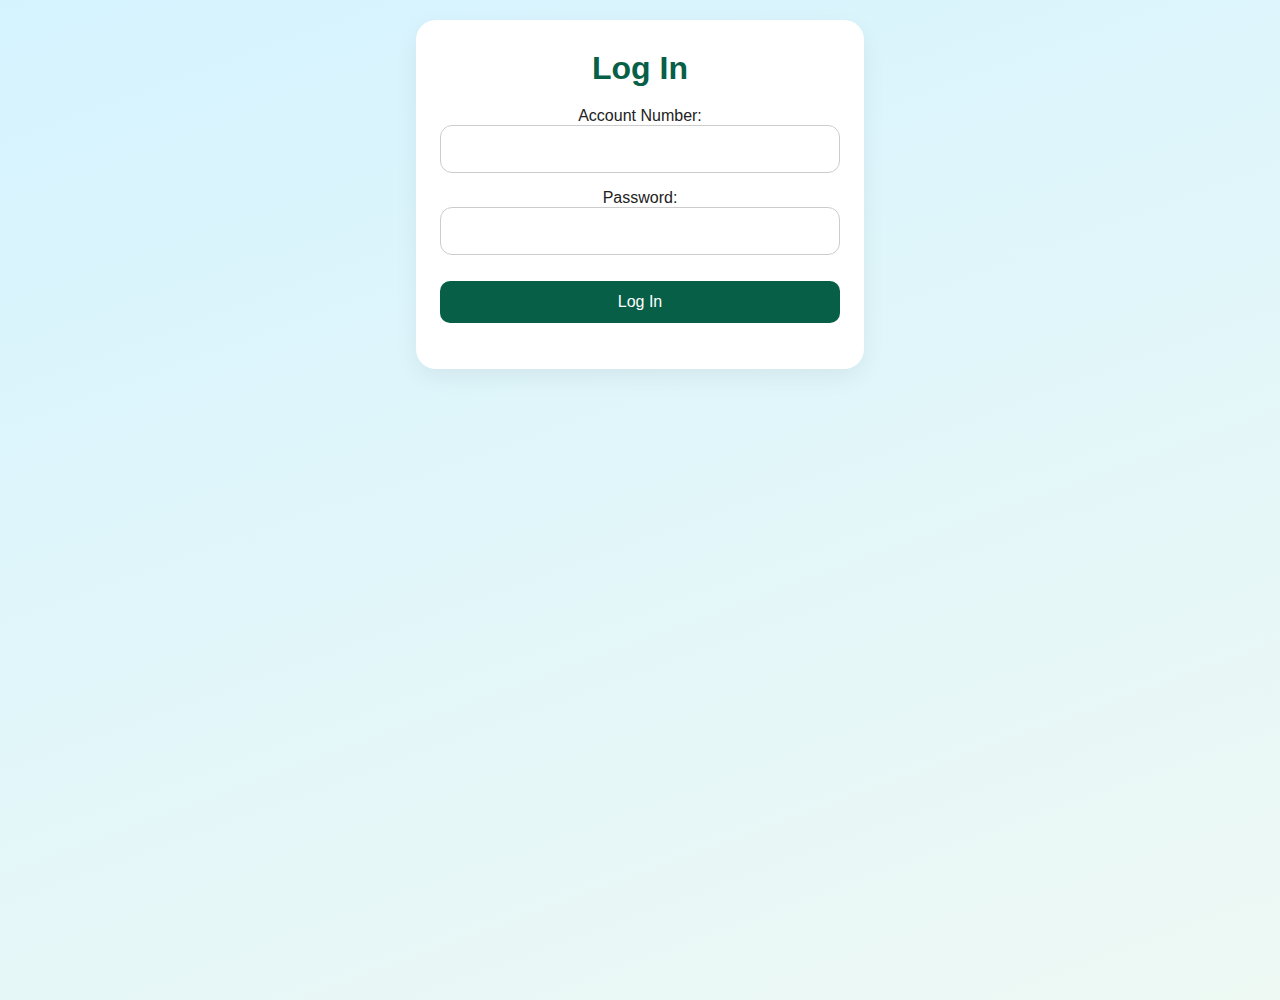
<file: index.html>
<html lang="en">
<head>
  <meta charset="UTF-8" />
  <meta name="viewport" content="width=device-width, initial-scale=1.0"/>
  <title>ATM Prototype</title>
  <link rel="stylesheet" href="style.css" />
</head>

<body>
  
  <!-- LOGIN -->
  <div id="login-container" class="atm-container">
    <h1>Log In</h1>
    <form id="login-form">
      <label for="account-number">Account Number:</label>
      <input type="text" id="account-number" required />
      <label for="password">Password:</label>
      <input type="password" id="password" required />
      <button type="submit">Log In</button>
    </form>
    <p id="login-error" style="color: red; display: none;">
      Incorrect account number or password
    </p>
  </div>

  <!-- PROFILE -->
  <div id="profile-container" class="atm-container" style="display: none;">
    <h1>Welcome <span id="user-name"></span></h1>
    <p>Account: <span id="account-number-display"></span></p>
    <p>Available Balance: $<span id="balance">0.00</span></p>

    <!-- Action Buttons -->
    <div id="actions-container" class="actions-container">
      <button id="btn-deposit">Deposit</button>
      <button id="btn-withdraw">Withdraw</button>
      <button id="btn-view-transactions">View Transactions</button>
    </div>

    <!-- Deposit Form -->
    <div id="deposit-form" class="action-form" style="display: none;">
      <h3>Deposit Money</h3>
      <label for="deposit-amount">Amount to deposit:</label>
      <input type="number" id="deposit-amount" placeholder="$0.00" min="1" max="10000" />
      <button onclick="deposit()">Confirm Deposit</button>
      <button onclick="closeForm()">Close</button>
    </div>

    <!-- Withdraw Form -->
    <div id="withdraw-form" class="action-form" style="display: none;">
      <h3>Withdraw Money</h3>
      <label for="withdraw-amount">Amount to withdraw:</label>
      <input type="number" id="withdraw-amount" placeholder="$0.00" min="1" />
      <button onclick="withdraw()">Confirm Withdrawal</button>
      <button onclick="closeForm()">Close</button>
    </div>

    <!-- Transactions -->
    <div id="transactions-container" class="atm-container" style="display: none;">
      <h3>Transactions</h3>
      <ul id="transactions-list"></ul>
      <button onclick="closeTransactions()">Close</button>
    </div>

    <!-- Spinner -->
    <div id="spinner" style="display: none; margin-top: 10px;">
      <p>Processing...</p>
    </div>

    <!-- Logout Button -->
    <button id="back-btn" onclick="goBackToHome()">Back to Home</button>
  </div>

  <script src="script.js"></script>

</body>
</html>
</file>
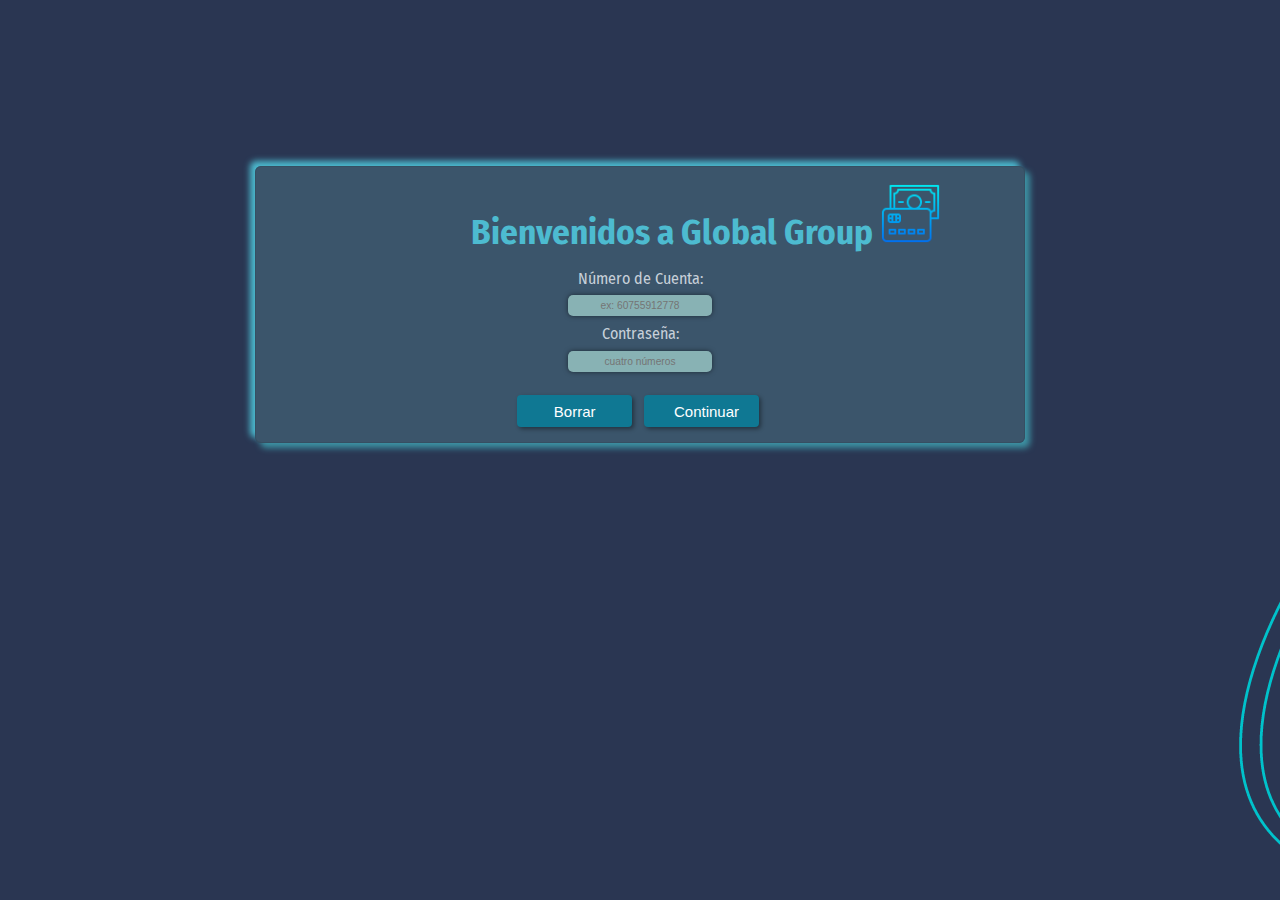
<file: 2_Cajero/index.html>
<!DOCTYPE html>
<html lang="en">

<head>
    <meta charset="UTF-8">
    <meta http-equiv="X-UA-Compatible" content="IE=edge">
    <meta name="viewport" content="width=device-width, initial-scale=1.0">
    <link rel="stylesheet" href="style.css">
    <link rel="shortcut icon" href="./assets/favicon.png" type="image/x-icon">
    <link href="https://fonts.googleapis.com/css2?family=Fira+Sans+Condensed&family=Heebo&display=swap"
        rel="stylesheet">
    <title>Cajero Automatico</title>
</head>


<body>

    <div class="entry">

        <div>
            <h1 id="generalTitle"> Bienvenidos a Global Group </h1>
            <img id="icon" src="assets\money.png" alt="icon">
        </div>


        <form action="">


            <label id="titleAccount" for="account"> Número de Cuenta: </label>
            <input id="account" type="text" placeholder="ex: 60755912778" minlength="11">

            <label id="titlePassword" for="password"> Contraseña:</label>
            <input id="password" type="password" placeholder="cuatro números" minlength="4">

            <button id="resetBtn" type="reset"> Borrar </button>

            <button id="validateBtn"> Continuar </button>


        </form>
    </div>

    <script src="script.js"></script>
</body>

</html>
</file>
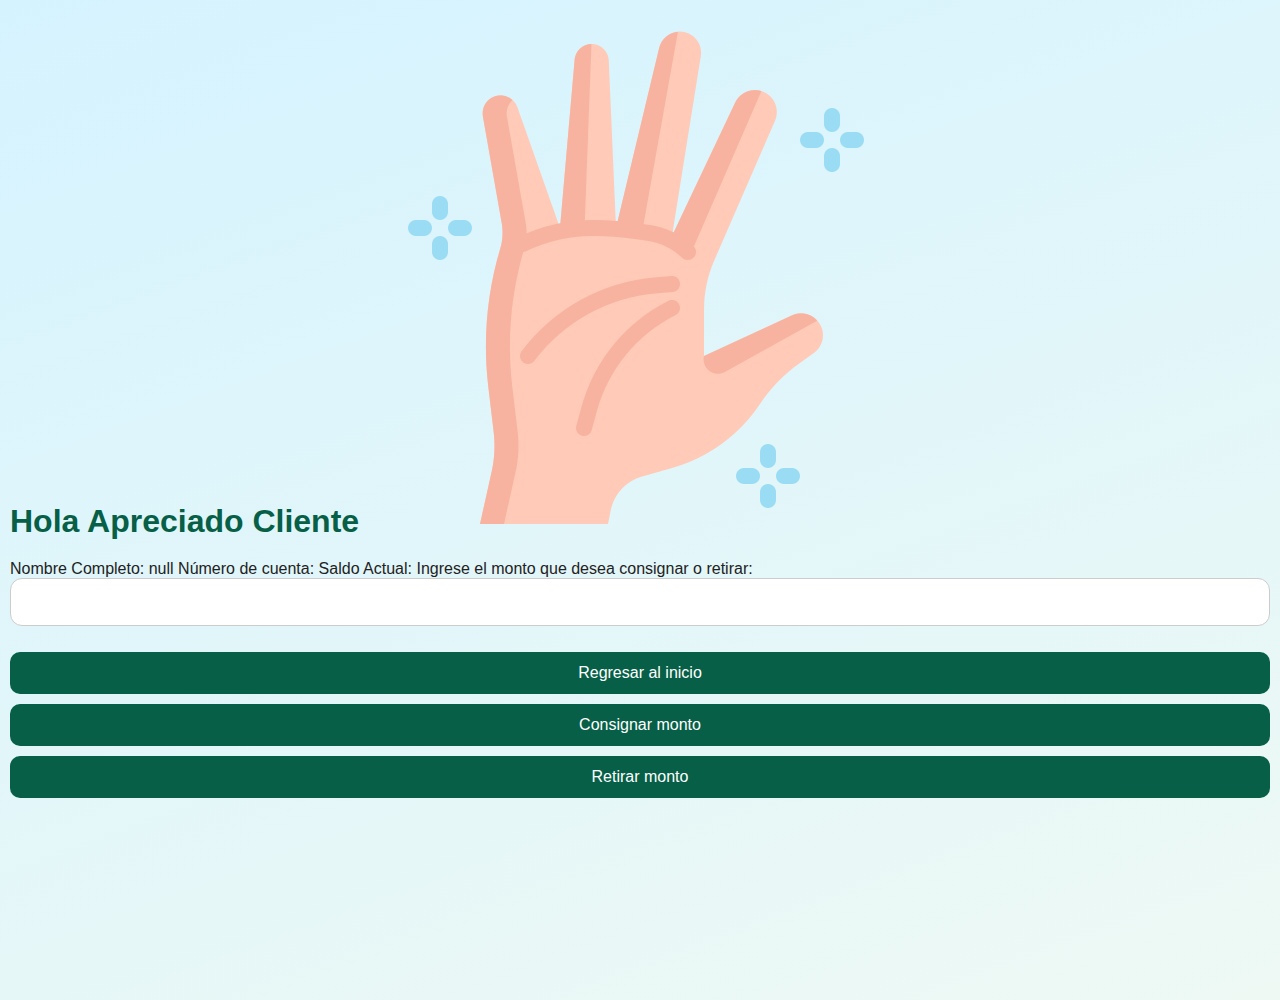
<file: Profile.html>
<!DOCTYPE html>
<html lang="en">

<head>
    <meta charset="UTF-8">
    <meta http-equiv="X-UA-Compatible" content="IE=edge">
    <meta name="viewport" content="width=device-width, initial-scale=1.0">
    <link rel="stylesheet" href="style.css">
    <link rel="shortcut icon" href="./assets/favicon.png" type="image/x-icon">
    <link href="https://fonts.googleapis.com/css2?family=Fira+Sans+Condensed&family=Heebo&display=swap"
        rel="stylesheet">
    <title> Cuentas</title>
</head>

<body>

    <div class="profile">

        <h1 id="titleProfile">
            Hola Apreciado Cliente <img class="hello" src="assets\hello.png" alt="">
        </h1>

        <form action="">

            <label id="fullName" for=""> 
                Nombre Completo:
            </label>
            <label id="infoFullname" for=""></label>


            <label id="titleNumberAccount" for=""> 
                Número de cuenta:
            </label>
            <label id="infoNumberAccount" for=""></label>

            <label id="titleBalance" for=""> 
                Saldo Actual: 
            </label>
            <label id="infoBalance"></label>

            <label id="titleAmount"for="">
                Ingrese el monto que desea consignar o retirar:
            </label>
            <input id="amount" type="text">


            <button id="returnBtn" onclick="window.open('http://127.0.0.1:5500/01_intro_a_la_web/2_Cajero/index.html')">
                Regresar al inicio
            </button>
            <button type="button" id="enterAmountBtn">
                Consignar monto
            </button>
            <button type="button" id="withdrawalAmountBtn">
                Retirar monto
            </button>

        </form>

    </div>

    <script src="profileScript.js"></script>

</body>

</html>
</file>
<file: style.css>
body {
  font-family: 'Poppins', sans-serif;
  background: linear-gradient(160deg, #d5f3ff, #eef9f4);
  color: #222;
  margin: 0;
  padding: 20px 10px 80px;
  display: flex;
  justify-content: center;
  align-items: flex-start;
  min-height: 100vh;
}

.atm-container {
  width: 100%;
  max-width: 400px;
  background-color: #fff;
  border-radius: 20px;
  box-shadow: 0 8px 24px rgba(0, 0, 0, 0.06);
  padding: 30px 24px;
  text-align: center;
  animation: fadeIn 0.4s ease;
}

h1, h2, h3 {
  margin: 0 0 20px;
  color: #065f46;
}

input {
  width: 100%;
  padding: 14px;
  margin-bottom: 16px;
  border: 1px solid #ccc;
  border-radius: 12px;
  font-size: 16px;
  box-sizing: border-box;
  transition: all 0.3s ease;
}

input:focus {
  border-color: #38bdf8;
  box-shadow: 0 0 0 3px rgba(56, 189, 248, 0.2);
  outline: none;
}

button {
  background-color: #065f46;
  color: white;
  border: none;
  padding: 12px;
  font-size: 16px;
  border-radius: 10px;
  cursor: pointer;
  margin-top: 10px;
  width: 100%;
  transition: 0.3s;
}

button:hover {
  background-color: #047857;
}

button.secondary {
  background-color: #f1f3f5;
  color: #333;
}

button.secondary:hover {
  background-color: #e2e8f0;
}

.error-msg {
  background-color: #ffe0e0;
  color: #c92a2a;
  padding: 10px;
  margin-top: 10px;
  border-radius: 8px;
}

/* CARD DESIGN */
.card-box {
  background: linear-gradient(135deg, #14532d, #065f46);
  border-radius: 16px;
  color: white;
  padding: 20px;
  position: relative;
  margin-bottom: 25px;
}

.card-chip {
  width: 40px;
  height: 30px;
  background-color: #ddd;
  border-radius: 6px;
  margin-bottom: 10px;
}

.card-details {
  text-align: left;
}

.card-label {
  font-weight: bold;
  font-size: 13px;
  margin-bottom: 5px;
}

.card-number {
  font-size: 18px;
  letter-spacing: 2px;
  margin-bottom: 10px;
}

.card-name {
  font-size: 14px;
}

/* BALANCE SECTION */
.balance-section {
  margin-bottom: 25px;
}

.balance-amount {
  font-size: 28px;
  font-weight: 600;
  color: #065f46;
  margin: 10px 0;
}

.balance-bar {
  width: 100%;
  height: 10px;
  background-color: #e2e8f0;
  border-radius: 10px;
  margin: 10px 0;
  overflow: hidden;
}

.used-bar {
  height: 100%;
  background-color: #0ea5e9;
  width: 0%;
  transition: width 0.4s ease;
}

.balance-numbers {
  display: flex;
  justify-content: space-between;
  font-size: 14px;
}

/* ACTIONS */
.actions-container {
  display: flex;
  flex-wrap: wrap;
  gap: 10px;
  margin-top: 20px;
  justify-content: center;
}

.actions-container button {
  flex: 1 1 48%;
  display: flex;
  align-items: center;
  justify-content: center;
  gap: 6px;
}

.action-form {
  display: none;
  margin-top: 20px;
  animation: fadeIn 0.4s ease-in-out;
}

/* TRANSACTIONS */
.transactions-container {
  margin-top: 20px;
  animation: fadeIn 0.4s ease-in-out;
}

#transactions-list {
  list-style: none;
  padding: 0;
  margin: 0;
  border: 1px solid #eee;
  border-radius: 10px;
  background-color: #fff;
  box-shadow: 0 4px 10px rgba(0, 0, 0, 0.05);
}

#transactions-list li {
  padding: 14px 18px;
  font-size: 15px;
  border-bottom: 1px solid #f0f0f0;
}

#transactions-list li:last-child {
  border-bottom: none;
}

#transactions-list li:hover {
  background-color: #f8f9fa;
}

/* NAVIGATION */
.bottom-nav {
  position: fixed;
  bottom: 0;
  left: 0;
  right: 0;
  background: #ffffff;
  border-top: 1px solid #e5e5e5;
  display: flex;
  justify-content: space-around;
  padding: 10px 0 5px;
  font-size: 12px;
  z-index: 999;
}

.bottom-nav div {
  display: flex;
  flex-direction: column;
  align-items: center;
  color: #065f46;
}

.bottom-nav i {
  font-size: 22px;
  margin-bottom: 2px;
}

/* ANIMATIONS */
@keyframes fadeIn {
  from { opacity: 0; transform: translateY(10px); }
  to { opacity: 1; transform: translateY(0); }
}

/* RESPONSIVE */
@media (max-width: 480px) {
  .atm-container {
    padding: 24px 18px;
  }
}
</file>
<file: 2_Cajero/style.css>
body {
    margin: 0;
    background-image: url(./assets/background.png);
    font-family: 'Fira Sans Condensed', sans-serif;
    color: rgb(199, 208, 217);
}

.entry, .profile{
    margin: 0 auto;
    width: 60%;
    height: 40%;
    border-radius: 6px;
    background: rgba(86, 132, 144, 0.4);
    border: 1px solid rgba(36, 54, 64, 0.2);
    box-shadow: 5px 5px 6px #3d93a4, -5px -5px 6px #4dbbd0;
    margin-top: 13%;
}

#generalTitle{
    font-size: 35px;
    display: inline;
    margin-left: 28%;
    margin-top: 0;
    color: #4dbbd0;
}

#titleProfile{
    text-align: center;
    color: #4dbbd0;
    font-size: 35px;
}

#icon{
    width: 8%;
    height: 8%;
    margin-top: 2%;
}

.hello{
    width: 5%;
    height: 1%;
}

#titleAccount{
    margin-top: 2%;
}

#fullName, #titleNumberAccount, #titleBalance, #titleAmount{
    color: #4dbbd0;
}

label, input {
    margin: 0 auto;
    width: fit-content;
    display: block;
    margin-bottom: 1%;
}

#resetBtn {
    margin-left: 34%;
    margin-top: 2%;
    margin-bottom: 2%;
}

#validateBtn {
    margin-left: 1%;
}

input{
    font-family: -apple-system, BlinkMacSystemFont, "Segoe UI", "Roboto", "Oxygen", "Ubuntu", "Cantarell", "Fira Sans", "Droid Sans", "Helvetica Neue", sans-serif;
    font-weight: 500;
    font-size: .8vw;
    text-align: center;
    color: #000000;
    background-color: rgb(136, 178, 180);
    box-shadow: 0 0 .4vw rgba(0, 0, 0, 0.5), 0 0 0 .15vw transparent;
    border-radius: 0.4vw;
    border: none;
    outline: none;
    padding: 0.4vw;
    max-width: 190px;
    transition: .4s;
}

input:hover {
    box-shadow: 0 0 0 .15vw rgba(135, 207, 235, 0.186);
}

input:focus {
    box-shadow: 0 0 0 .15vw rgb(69, 166, 204);
}

button {
    font-size: 15px;
    padding: 0.5em 2em;
    border: transparent;
    box-shadow: 2px 2px 4px rgba(0, 0, 0, 0.4);
    background: rgb(15, 120, 147);
    color: white;
    border-radius: 4px;
    width: 15%;
}

button:hover {
    background: rgb(2, 0, 36);
    background: linear-gradient(90deg, rgb(5, 71, 82) 0%, rgb(36, 61, 72) 100%);
}

button:active {
    transform: translate(0em, 0.1em);
}

#returnBtn{
    margin-left: 25%;
    margin-top: 2%;
    margin-bottom: 3%;
    margin-right: 1%;
}

#enterAmountBtn{
    margin-right: 1%;
}
</file>
